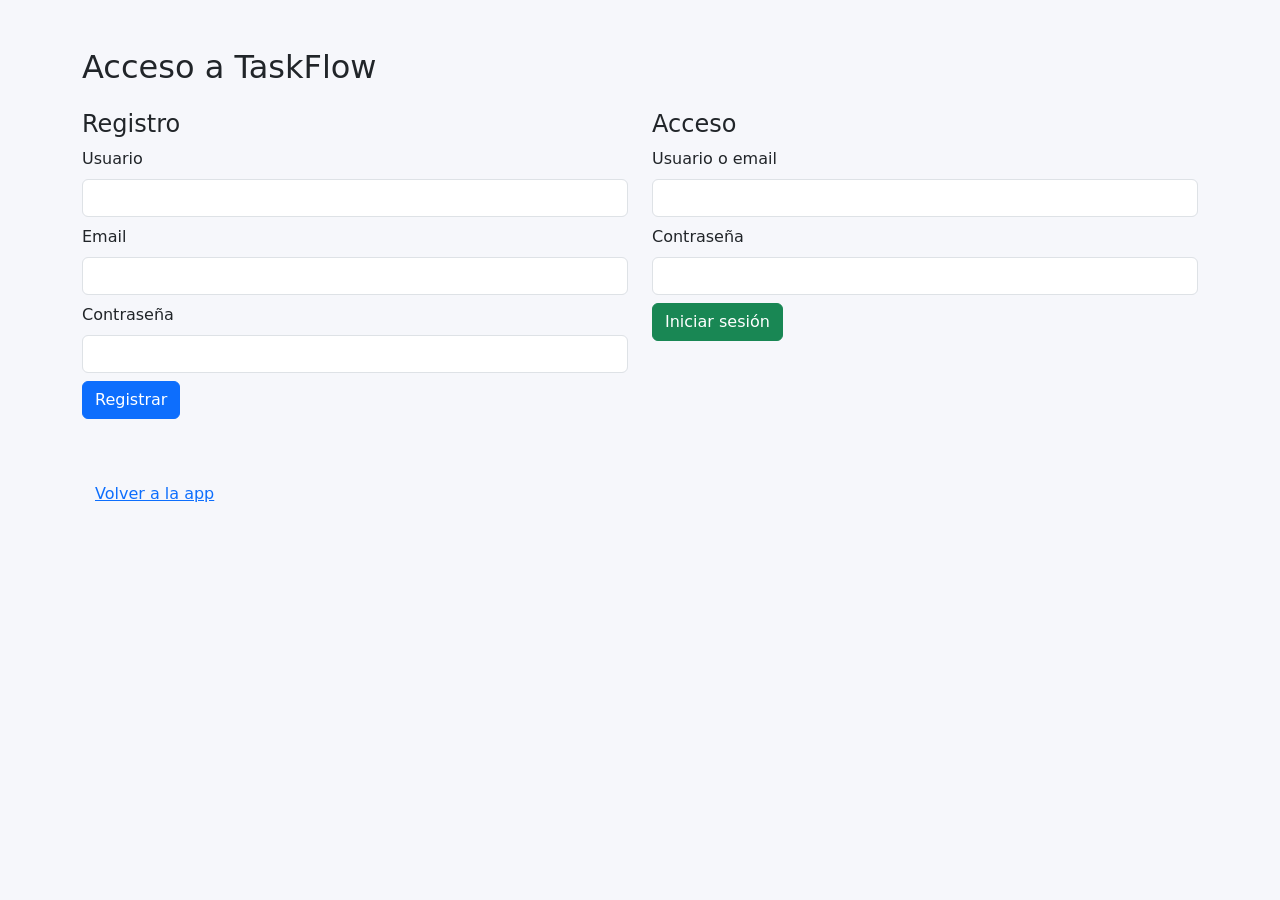
<file: auth.html>
<!doctype html>
<html lang="es">
<head>
  <meta charset="utf-8" />
  <meta name="viewport" content="width=device-width,initial-scale=1" />
  <title>TaskFlow · Acceso</title>
  <link href="https://cdn.jsdelivr.net/npm/bootstrap@5.3.0/dist/css/bootstrap.min.css" rel="stylesheet">
  <link href="style.css" rel="stylesheet">
  <link href="https://cdn.jsdelivr.net/npm/bootstrap-icons@1.10.5/font/bootstrap-icons.css" rel="stylesheet">
</head>
<body>
  <main class="container py-5">
    <h2 class="mb-4">Acceso a TaskFlow</h2>

    <div class="row">
      <div class="col-md-6 mb-4">
        <h4>Registro</h4>
        <form id="registerForm" class="mb-3">
          <div class="mb-2">
            <label for="reg_username" class="form-label">Usuario</label>
            <input id="reg_username" name="username" class="form-control" required minlength="3" />
          </div>
          <div class="mb-2">
            <label for="reg_email" class="form-label">Email</label>
            <input id="reg_email" name="email" type="email" class="form-control" required />
          </div>
          <div class="mb-2">
            <label for="reg_password" class="form-label">Contraseña</label>
            <input id="reg_password" name="password" type="password" class="form-control" required minlength="8" />
          </div>
          <button class="btn btn-primary" type="submit">Registrar</button>
        </form>
      </div>

      <div class="col-md-6 mb-4">
        <h4>Acceso</h4>
        <form id="loginForm" class="mb-3">
          <div class="mb-2">
            <label for="login_identifier" class="form-label">Usuario o email</label>
            <input id="login_identifier" name="identifier" class="form-control" required />
          </div>
          <div class="mb-2">
            <label for="login_password" class="form-label">Contraseña</label>
            <input id="login_password" name="password" type="password" class="form-control" required />
          </div>
          <button class="btn btn-success" type="submit">Iniciar sesión</button>
        </form>
      </div>
    </div>

    <div class="mt-3">
      <a href="index.html" class="btn btn-link">Volver a la app</a>
    </div>
  </main>

  <!-- Cargar script.js (asegúrate de que está en la misma carpeta) -->
  <script src="script.js"></script>
  <script src="https://cdn.jsdelivr.net/npm/bootstrap@5.3.0/dist/js/bootstrap.bundle.min.js"></script>
</body>
</html>
</file>
<file: style.css>
/* Layout base: evita barras raras y mantiene el footer al fondo */
html, body { height: 100%; }
body {
  min-height: 100vh;
  display: flex;
  flex-direction: column;
  background: #f6f7fb;
}
main { flex: 1 0 auto; }
footer { flex-shrink: 0; width: 100%; }

/* Navbar: que encaje con el tema */
.navbar-taskflow {
  background: linear-gradient(135deg, #4361ee 0%, #3a0ca3 100%) !important;
  border-bottom: 1px solid rgba(255,255,255,.12);
}
.navbar-taskflow .navbar-brand { letter-spacing: 0.2px; }
.navbar-taskflow .nav-link { color: rgba(255,255,255,.85); }
.navbar-taskflow .nav-link:hover { color: #fff; }
.navbar-taskflow .nav-link.active { color: #fff; font-weight: 600; }

.calendar-card { border: 0; border-radius: 14px; box-shadow: 0 10px 30px rgba(0,0,0,.06); }

/* Calendario mensual */
.calendar-grid {
  display: grid;
  grid-template-columns: repeat(7, 1fr);
  gap: 8px;
  user-select: none;
}

.cal-head {
  text-align: center;
  font-size: .8rem;
  color: rgba(0,0,0,.55);
  font-weight: 600;
}

.cal-cell {
  position: relative;
  min-height: 92px;
  padding: 10px;
  border: 1px solid rgba(0,0,0,.08);
  border-radius: 12px;
  background: rgba(255,255,255,.9);
  overflow: hidden;
}

.cal-cell.is-muted {
  opacity: .45;
  background: rgba(255,255,255,.65);
}

.cal-cell.is-today {
  outline: 2px solid rgba(67, 97, 238, .45);
}

.cal-daynum {
  font-weight: 700;
  font-size: .9rem;
}

.cal-add {
  position: absolute;
  top: 8px;
  right: 8px;
  width: 28px;
  height: 28px;
  border-radius: 999px;
  border: 1px solid rgba(0,0,0,.12);
  background: rgba(255,255,255,.92);
  display: grid;
  place-items: center;
  opacity: 0;
  transform: translateY(-2px);
  transition: opacity .12s ease, transform .12s ease;
}

.cal-cell:hover .cal-add {
  opacity: 1;
  transform: translateY(0);
}


.cal-markers {
  margin-top: 10px;
  display: flex;
  gap: 6px;
  flex-wrap: wrap;
  align-items: center;
}

.cal-marker {
  width: 10px;
  height: 10px;
  border-radius: 999px;
  border: 1px solid rgba(0,0,0,.10);
}

.cal-marker[data-priority="baja"] { background: #6c757d; }
.cal-marker[data-priority="media"] { background: #198754; }
.cal-marker[data-priority="alta"] { background: #fd7e14; }
.cal-marker[data-priority="urgente"] { background: #dc3545; }

.cal-count {
  margin-left: auto;
  font-size: .75rem;
  color: rgba(0,0,0,.55);
  font-weight: 600;
}

.cal-cell.is-selected {
  outline: 2px solid rgba(58, 12, 163, .55);
  background: rgba(58, 12, 163, .04);
}

.task-item {
    transition: all 0.3s ease;
    border-left: 4px solid #dee2e6;
}

.task-item:hover {
    transform: translateY(-2px);
    box-shadow: 0 4px 8px rgba(0,0,0,0.1);
}

.task-item[data-priority="urgente"] {
    border-left-color: #dc3545;
    background-color: rgba(220, 53, 69, 0.05);
}

.task-item[data-priority="alta"] {
    border-left-color: #fd7e14;
    background-color: rgba(253, 126, 20, 0.05);
}

.task-item[data-priority="media"] {
    border-left-color: #198754;
    background-color: rgba(25, 135, 84, 0.05);
}

.task-item[data-priority="baja"] {
    border-left-color: #6c757d;
}

.task-completed {
    text-decoration: line-through;
    color: #6c757d;
    opacity: 0.7;
}

.priority-badge {
    font-size: 0.75em;
    padding: 0.25em 0.6em;
}

/* Modal personalizado */
.modal-content {
    border-radius: 10px;
    border: none;
    box-shadow: 0 10px 30px rgba(0,0,0,0.2);
}

/* Animaciones */
@keyframes fadeIn {
    from { opacity: 0; transform: translateY(-10px); }
    to { opacity: 1; transform: translateY(0); }
}

@keyframes slideIn {
    from { transform: translateX(100%); opacity: 0; }
    to { transform: translateX(0); opacity: 1; }
}

.taskflow-alert {
    animation: slideIn 0.3s ease-out;
}

/* Responsive */
@media (max-width: 768px) {
    .btn-group {
        flex-wrap: wrap;
    }
    
    .btn-group .btn {
        margin-bottom: 5px;
    }
    
    .stats-box {
        margin-top: 10px;
        text-align: left !important;
    }
}

/* Estilos para tareas con fecha próxima */
.task-due-soon {
    border-left-color: #ffc107 !important;
    background-color: rgba(255, 193, 7, 0.1) !important;
}

.task-overdue {
    border-left-color: #dc3545 !important;
    background-color: rgba(220, 53, 69, 0.1) !important;
    animation: pulse 2s infinite;
}

@keyframes pulse {
    0% { opacity: 1; }
    50% { opacity: 0.8; }
    100% { opacity: 1; }
}

/* Estilos para el badge de fecha */
.date-badge {
    font-size: 0.75em;
    padding: 0.2em 0.5em;
    border-radius: 4px;
}

.date-today {
    background-color: #ffc107 !important;
    color: #000 !important;
}

.date-tomorrow {
    background-color: #0dcaf0 !important;
    color: #000 !important;
}

.date-overdue {
    background-color: #dc3545 !important;
    color: white !important;
}

/* Calendario en miniatura */
.mini-calendar {
    width: 200px;
    border: 1px solid #dee2e6;
    border-radius: 8px;
    overflow: hidden;
}

.mini-calendar-header {
    background-color: #4361ee;
    color: white;
    padding: 8px;
    text-align: center;
    font-weight: bold;
}

.mini-calendar-body {
    padding: 10px;
    text-align: center;
}

.calendar-day {
    display: inline-block;
    width: 24px;
    height: 24px;
    line-height: 24px;
    margin: 2px;
    border-radius: 50%;
    font-size: 0.8em;
}

.calendar-day.has-task {
    background-color: #4361ee;
    color: white;
    cursor: pointer;
}

.calendar-day.today {
    background-color: #ffc107;
    color: #000;
    font-weight: bold;
}



/* Botones: hover más evidente */
.btn { transition: transform .08s ease, box-shadow .08s ease; }
.btn:hover { transform: translateY(-1px); }
.btn:active { transform: translateY(0); }
</file>
